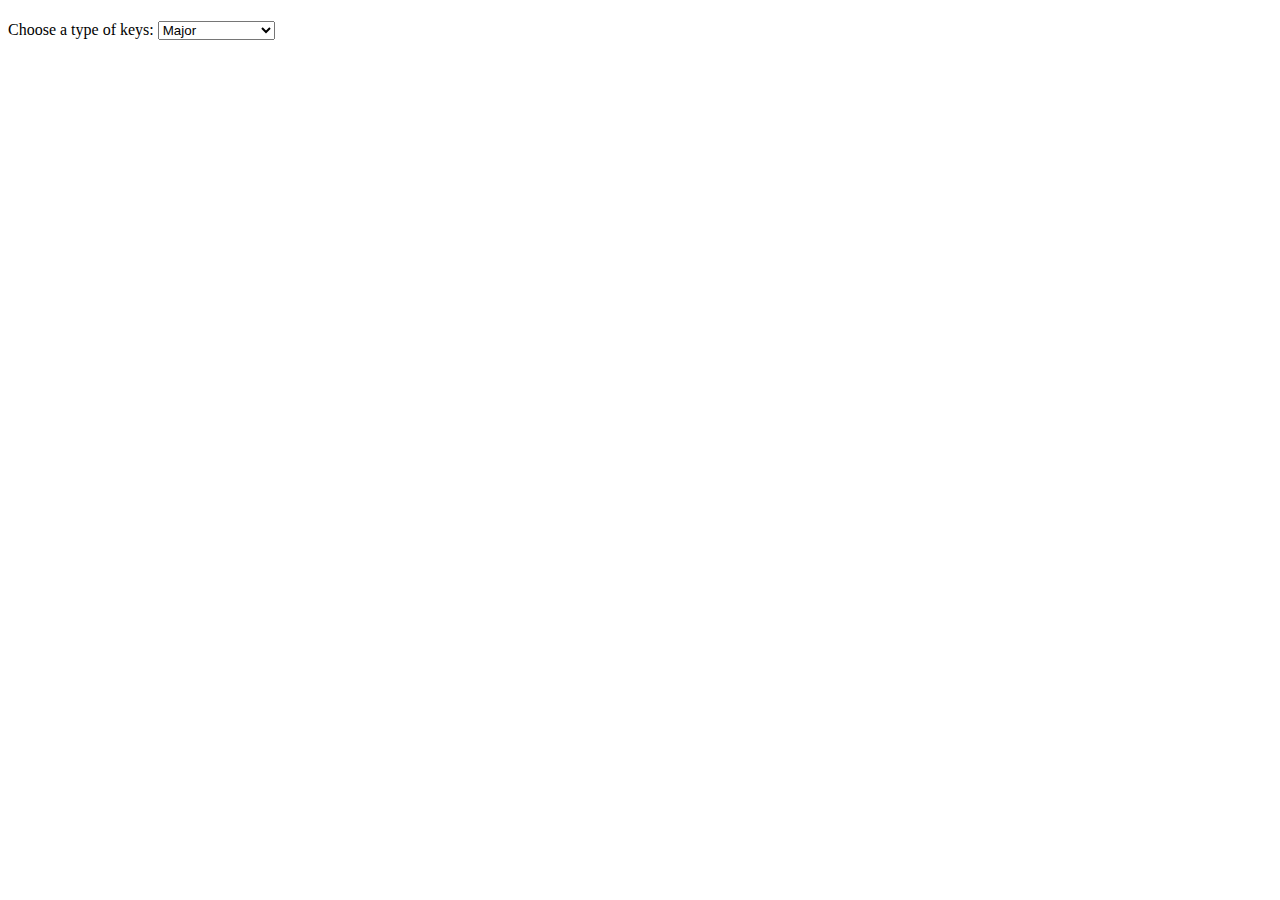
<file: index.html>
<!DOCTYPE html>
<html>
    <head>
        <title>
          Circle of fifths
        </title>
        <link rel="stylesheet" href="style.css">
    </head>
<body>
    <h1 id="title"></h1>
    <h2 id="current-key"></h2>
    <h2 id="current-mode"></h2>
    <label for="select-circles">Choose a type of keys:</label>
    <select name="select-circles" id="select-circles">
        <option value="0">Major</option>
        <option value="1">Harmonic major</option>
        <option value="2">Harmonic minor</option>
        <option value="3">Melodic minor</option>
        <option value="4">Natural minor</option>
    </select>

    <div class="container"></div>
    <div class="container_mode"></div>
    <div class="container_mode"></div>
    <div class="container_mode"></div>
    <div class="container_mode"></div>
    <div class="container_mode"></div>
    <div class="container_mode"></div>
    <div class="container_mode"></div>
    <script type="module" src="main.js"></script>
</body>
</html>
</file>
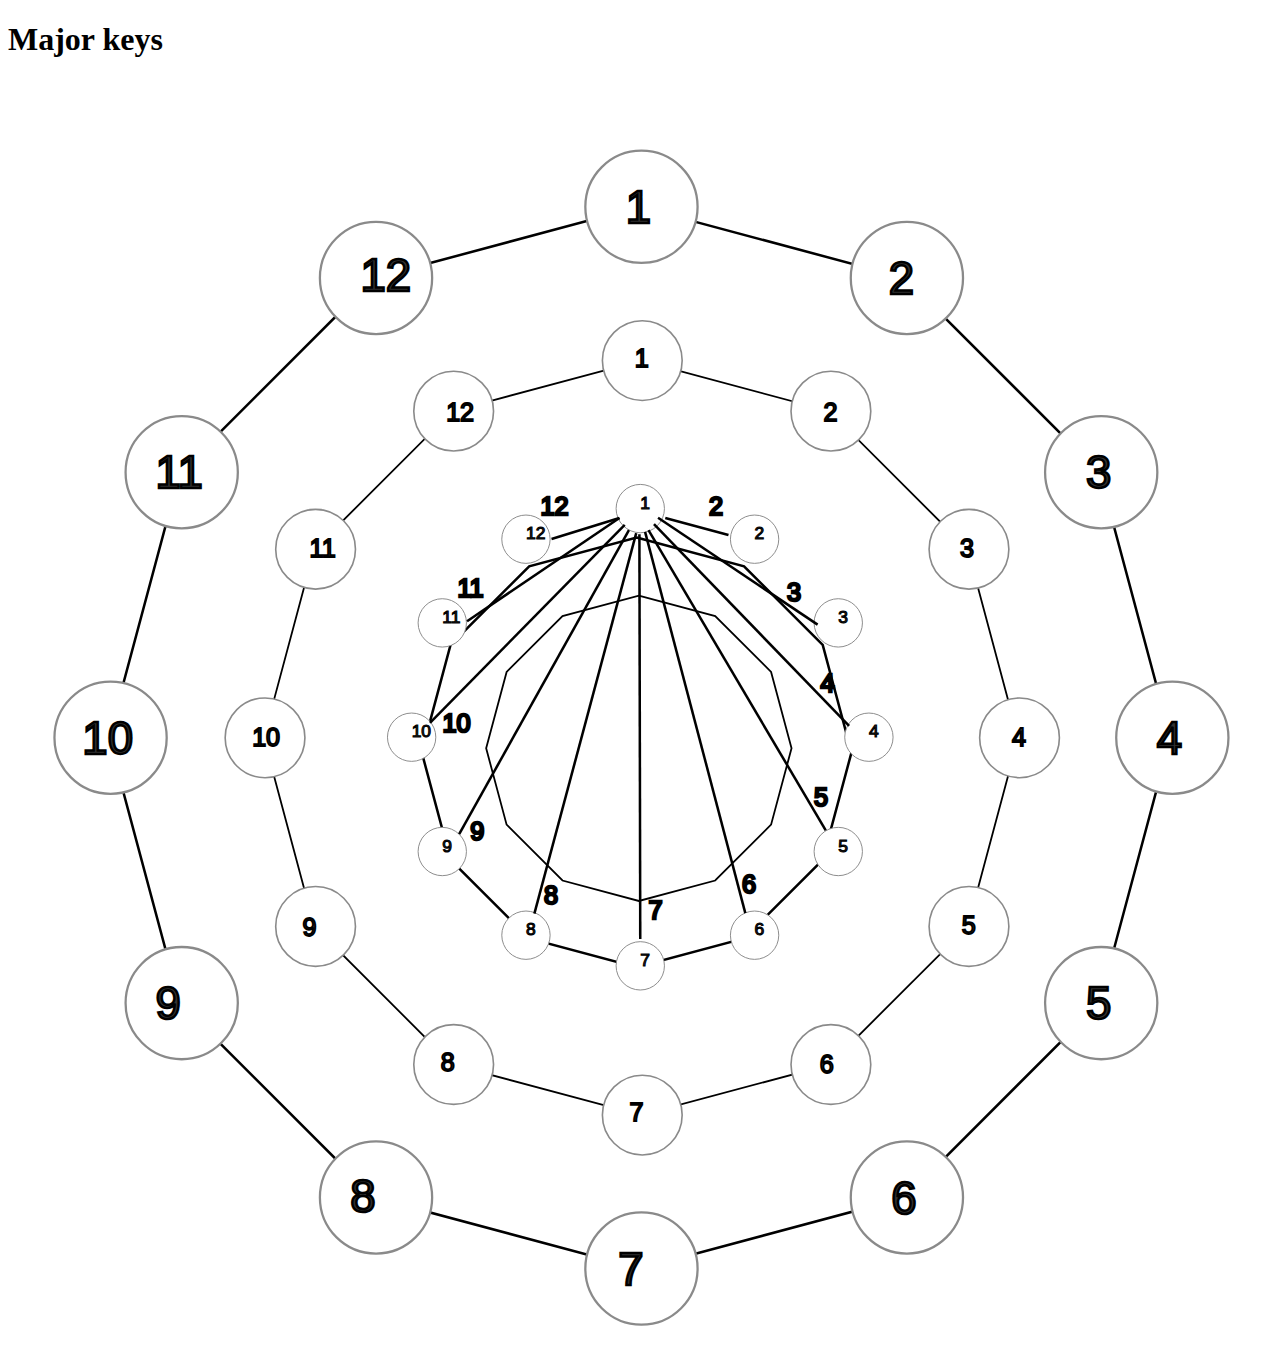
<file: Circle_of_fifths/version_3/major_keys.html>
<!DOCTYPE html>
<html>
    <head>
        <title>
          Circle of fifths
        </title>
        <link rel="stylesheet" href="style.css">
    </head>
<body>
   <h1>Major keys</h1>
    <svg viewBox="0 0 500 500" xmlns="http://www.w3.org/2000/svg">
        <g transform="matrix(1, 0, 0, 1, 0.662865, 12.968668)">
            <path
                d="M 346.176 140.569 L 388.676 151.957 L 419.788 183.069 L 431.176 225.569 L 419.788 268.069 L 388.676 299.181 L 346.176 310.569 L 303.676 299.181 L 272.564 268.069 L 261.176 225.569 L 272.564 183.069 L 303.676 151.957 Z"
                style="stroke: rgb(0, 0, 0); fill: rgb(255, 255, 255); paint-order: fill;"
                transform="matrix(1, 0.000021, -0.000021, 1, -98.169472, 27.425514)" />
            <path id="path-2"
                d="M 249.21 37.224 L 354.21 65.359 L 431.075 142.224 L 459.21 247.224 L 431.075 352.224 L 354.21 429.089 L 249.21 457.224 L 144.21 429.089 L 67.345 352.224 L 39.21 247.224 L 67.345 142.224 L 144.21 65.359 L 249.21 37.224 Z"
                style="stroke: rgb(0, 0, 0); fill: rgb(255, 255, 255); paint-order: fill;"
                transform="matrix(1, 0.000021, -0.000021, 1, 0.005192, -0.005233)" />
            <g id="group-of-keys" transform="matrix(1, 0, 0, 1, -96.262512, 21.620781)">
                <g id="g-14" class="key">
                    <ellipse cx="346.176" cy="15.569" rx="22.2" ry="22.2" />
                    <text x="340.0" y="22.0">1</text>
                </g>
                <g id="g-15" class="key">
                    <ellipse cx="451.176" cy="43.704" rx="22.2" ry="22.2" />
                    <text x="444.0" y="50.0">2</text>
                </g>
                <g id="g-16" class="key">
                    <ellipse cx="528.041" cy="120.569" rx="22.2" ry="22.2" />
                    <text x="522.0" y="127.0">3</text>
                </g>
                <g id="g-17" class="key">
                    <ellipse cx="556.176" cy="225.569" rx="22.2" ry="22.2" />
                    <text x="550.0" y="232.0">4</text>
                </g>
                <g id="g-18" class="key">
                    <ellipse cx="528.041" cy="330.569" rx="22.2" ry="22.2" />
                    <text x="522.0" y="337.0">5</text>
                </g>
                <g id="g-19" class="key">
                    <ellipse cx="451.176" cy="407.434" rx="22.2" ry="22.2" />
                    <text x="445.0" y="414.0">6</text>
                </g>
                <g id="g-20" class="key">
                    <ellipse cx="346.176" cy="435.569" rx="22.2" ry="22.2" />
                    <text x="337.0" y="442.0">7</text>
                </g>
                <g id="g-21" class="key">
                    <ellipse cx="241.176" cy="407.434" rx="22.2" ry="22.2" />
                    <text x="231.0" y="413.0">8</text>
                </g>
                <g id="g-22" class="key">
                    <ellipse cx="164.311" cy="330.569" rx="22.2" ry="22.2" />
                    <text x="154.0" y="337.0">9</text>
                </g>
                <g id="g-23" class="key">
                    <ellipse cx="136.176" cy="225.569" rx="22.2" ry="22.2" />
                    <text x="125.0" y="232.0">10</text>
                </g>
                <g id="g-24" class="key">
                    <ellipse cx="164.311" cy="120.569" rx="22.2" ry="22.2" />
                    <text x="154.0" y="127.0">11</text>
                </g>
                <g id="g-25" class="key">
                    <ellipse cx="241.176" cy="43.704" rx="22.2" ry="22.2" />
                    <text x="235" y="49">12</text>
                </g>
            </g>
        </g>
        <g transform="matrix(0.710594, 0, 0, 0.710594, 73.315346, 84.564476)">
            <path
                d="M 346.176 140.569 L 388.676 151.957 L 419.788 183.069 L 431.176 225.569 L 419.788 268.069 L 388.676 299.181 L 346.176 310.569 L 303.676 299.181 L 272.564 268.069 L 261.176 225.569 L 272.564 183.069 L 303.676 151.957 Z"
                style="stroke: rgb(0, 0, 0); fill: rgb(255, 255, 255); paint-order: fill;"
                transform="matrix(1, 0.000021, -0.000021, 1, -98.169472, 27.425514)" />
            <path id="path-1"
                d="M 249.21 37.224 L 354.21 65.359 L 431.075 142.224 L 459.21 247.224 L 431.075 352.224 L 354.21 429.089 L 249.21 457.224 L 144.21 429.089 L 67.345 352.224 L 39.21 247.224 L 67.345 142.224 L 144.21 65.359 L 249.21 37.224 Z"
                style="stroke: rgb(0, 0, 0); fill: rgb(255, 255, 255); paint-order: fill;"
                transform="matrix(1, 0.000021, -0.000021, 1, 0.005192, -0.005233)" />
            <g id="g-1" transform="matrix(1, 0, 0, 1, -96.262512, 21.620781)">
                <g id="g-2" class="degree">
                    <ellipse cx="346.176" cy="15.569" rx="22.2" ry="22.2" />
                    <text x="342.0" y="19.0">1</text>
                </g>
                <g id="g-3" class="degree">
                    <ellipse cx="451.176" cy="43.704" rx="22.2" ry="22.2" />
                    <text x="447.0" y="49.0">2</text>
                </g>
                <g id="g-4" class="degree">
                    <ellipse cx="528.041" cy="120.569" rx="22.2" ry="22.2" />
                    <text x="523.0" y="125.0">3</text>
                </g>
                <g id="g-5" class="degree">
                    <ellipse cx="556.176" cy="225.569" rx="22.2" ry="22.2" />
                    <text x="552.0" y="230.0">4</text>
                </g>
                <g id="g-6" class="degree">
                    <ellipse cx="528.041" cy="330.569" rx="22.2" ry="22.2" />
                    <text x="524.0" y="335.0">5</text>
                </g>
                <g id="g-7" class="degree">
                    <ellipse cx="451.176" cy="407.434" rx="22.2" ry="22.2" />
                    <text x="445.0" y="412.0">6</text>
                </g>
                <g id="g-8" class="degree">
                    <ellipse cx="346.176" cy="435.569" rx="22.2" ry="22.2" />
                    <text x="339.0" y="439.0">7</text>
                </g>
                <g id="g-9" class="degree">
                    <ellipse cx="241.176" cy="407.434" rx="22.2" ry="22.2" />
                    <text x="234.0" y="411.0">8</text>
                </g>
                <g id="g-10" class="degree">
                    <ellipse cx="164.311" cy="330.569" rx="22.2" ry="22.2" />
                    <text x="157.0" y="336.0">9</text>
                </g>
                <g id="g-11" class="degree">
                    <ellipse cx="136.176" cy="225.569" rx="22.2" ry="22.2" />
                    <text x="129.0" y="230.0">10</text>
                </g>
                <g id="g-12" class="degree">
                    <ellipse cx="164.311" cy="120.569" rx="22.2" ry="22.2" />
                    <text x="161.0" y="125.0">11</text>
                </g>
                <g id="g-13" class="degree">
                    <ellipse cx="241.176" cy="43.704" rx="22.2" ry="22.2" />
                    <text x="237.0" y="49.0">12</text>
                </g>
            </g>
        </g>
        <g transform="matrix(0.430663, 0, 0, 0.430663, 142.478683, 153.513214)">
            <g id="g-26" transform="matrix(1, 0, 0, 1, -96.262512, 21.620781)">
                <g id="g-27" class="note">
                    <ellipse cx="346.176" cy="15.569" rx="22.2" ry="22.2" />
                    <text x="346.176" y="15.569">1</text>
                </g>
                <g id="g-28" class="note">
                    <ellipse cx="451.176" cy="43.704" rx="22.2" ry="22.2" />
                    <text x="451.176" y="43.704">2</text>
                </g>
                <g id="g-29" class="note">
                    <ellipse cx="528.041" cy="120.569" rx="22.2" ry="22.2" />
                    <text x="528.041" y="120.569">3</text>
                </g>
                <g id="g-30" class="note">
                    <ellipse cx="556.176" cy="225.569" rx="22.2" ry="22.2" />
                    <text x="556.176" y="225.569">4</text>
                </g>
                <g id="g-31" class="note">
                    <ellipse cx="528.041" cy="330.569" rx="22.2" ry="22.2" />
                    <text x="528.041" y="330.569">5</text>
                </g>
                <g id="g-32" class="note">
                    <ellipse cx="451.176" cy="407.434" rx="22.2" ry="22.2" />
                    <text x="451.176" y="407.434">6</text>
                </g>
                <g id="g-33" class="note">
                    <ellipse cx="346.176" cy="435.569" rx="22.2" ry="22.2" />
                    <text x="346.176" y="435.569">7</text>
                </g>
                <g id="g-34" class="note">
                    <ellipse cx="241.176" cy="407.434" rx="22.2" ry="22.2" />
                    <text x="241.176" y="407.434">8</text>
                </g>
                <g id="g-35" class="note">
                    <ellipse cx="164.311" cy="330.569" rx="22.2" ry="22.2" />
                    <text x="164.311" y="330.569">9</text>
                </g>
                <g id="g-36" class="note">
                    <ellipse cx="136.176" cy="225.569" rx="22.2" ry="22.2" />
                    <text x="136.176" y="225.569">10</text>
                </g>
                <g id="g-37" class="note">
                    <ellipse cx="164.311" cy="120.569" rx="22.2" ry="22.2" />
                    <text x="164.311" y="120.569">11</text>
                </g>
                <g id="g-38" class="note">
                    <ellipse cx="241.176" cy="43.704" rx="22.2" ry="22.2" />
                    <text x="241.176" y="43.704">12</text>
                </g>
            </g>
        </g>
        <g id="notes">
            <g class="note-link">
                <path d="M 260.0 173.237 L 285.0 180.0" />
                <text x="277.282" y="172.221">2</text>
            </g>
            <g class="note-link">
                <path d="M 166.926 254.279 L 243.955 175.955" />
                <text x="308.148" y="206.183">3</text>
            </g>
            <g class="note-link">
                <path d="M 178.468 298.327 L 245.623 178.048" />
                <text x="321.421" y="242.238">4</text>
            </g>
            <g class="note-link">
                <path d="M 332.716 255.486 L 255.525 175.724" />
                <text x="318.793" y="287.182">5</text>
            </g>
            <g class="note-link">
                <path d="M 323.478 296.825 L 253.36 178.063" />
                <text x="290.312" y="321.446">6</text>
            </g>
            <g class="note-link">
                <path d="M 291.655 329.536 L 252.012 178.739" />
                <text x="253.368" y="331.873">7</text>
            </g>
            <g class="note-link">
                <path d="M 248.507 179.263 L 208.219 329.767" />
                <text x="212.056" y="325.888">8</text>
            </g>
            <g class="note-link">
                <path d="M 250.099 339.759 L 249.766 179.716" />
                <text x="182.894" y="300.745">9</text>
            </g>
            <g class="note-link">
                <path d="M 320.247 215.425 L 257.14 173.161" />
                <text x="171.894" y="257.745">10</text>
            </g>
            <g class="note-link">
                <path d="M 181.594 214.097 L 241.864 173.237" />
                <text x="177.775" y="204.563">11</text>
            </g>
            <g class="note-link">
                <path d="M 215.0 181.594 L 241.864 173.237" />
                <text x="210.639" y="172.213">12</text>
            </g>
        </g>
    </svg>
    <script type="module" src="main.js"></script>
</body>
</html>
</file>
<file: style.css>
/*
keys are in the outer hexagon
degrees are in the middle hexagon. Degrees are the components of scales
notes are in the inner hexagon. Notes are the components of chords
*/

/************* NOTES *****************/

.degree ellipse,
.key ellipse,
.note ellipse {
    stroke-width: 0.9;
    stroke: rgb(138, 138, 138);
    fill: rgb(255 255 255);
}

.selected-key ellipse {
    stroke-width: 1;
    fill: rgb(240, 220, 220);
    stroke: rgb(247, 231, 33);
}

.selected-mode ellipse {
    stroke-width: 1;
    fill: rgb(220, 200, 200);
    stroke: rgb(247, 231, 33);
}

#path-1,
#path-2,
#path-3,
#path-4 {
    stroke: rgb(138, 138, 138);
    fill: rgb(255, 255, 255);
    paint-order: fill;
    fill-opacity: 0;
    stroke-opacity: 1;
}

:root {
    --factor: 1;
}

.container_mode {
    display: inline-block;
}

svg {
    transform: scale(var(--factor));
    -webkit-transform: scale(var(--factor));
    -moz-transform: scale(var(--factor));
    -ms-transform: scale(var(--factor));
    -o-transform: scale(var(--factor));
    width: 100%;
    height: 100%;
    display: block;
    margin: auto;
}

.container {
    width: 500px;
    height: 500px;
}

.degree text,
.key text,
.note text,
.note-link text {
    stroke-width: 1;
    stroke: rgb(0, 0, 0);
    fill: rgb(51 51 51);
    font-family: Arial, sans-serif;
    white-space: pre;
}

.note-link path {
    fill: rgb(255, 255, 255);
    stroke: rgb(0, 0, 0);
}

.note text {
    font-size: 16px;
}

.key text {
    font-size: 18px;
}

.degree text {
    font-size: 14px;
}

.note-link text {
    font-size: 10px;
}
</file>
<file: Circle_of_fifths/version_3/style.css>
/*
keys are in the outer hexagon
degrees are in the middle hexagon. Degrees are the components of scales
notes are in the inner hexagon. Notes are the components of chords
*/

/************* NOTES *****************/

.degree ellipse,
.key ellipse,
.note ellipse {
    stroke-width: 0.9;
    stroke: rgb(138, 138, 138);
    fill: rgb(255 255 255);
}

.selected-key ellipse {
    stroke-width: 1;
    fill: rgb(240, 220, 220);
    stroke: rgb(247, 231, 33);
}

.selected-mode ellipse {
    stroke-width: 1;
    fill: rgb(220, 200, 200);
    stroke: rgb(247, 231, 33);
}

#path-1,
#path-2,
#path-3,
#path-4 {
    stroke: rgb(138, 138, 138);
    fill: rgb(255, 255, 255);
    paint-order: fill;
    fill-opacity: 0;
    stroke-opacity: 1;
}

:root {
    --factor: 1;
}
svg {
    transform: scale(var(--factor));
    -webkit-transform: scale(var(--factor));
    -moz-transform: scale(var(--factor));
    -ms-transform: scale(var(--factor));
    -o-transform: scale(var(--factor));
    width: 100%;
    height: 100%;
    display: block;
    margin: auto;
}

.container {
    width: 500px;
    height: 500px;
}

.degree text,
.key text,
.note text,
.note-link text {
    stroke-width: 1;
    stroke: rgb(0, 0, 0);
    fill: rgb(51 51 51);
    font-family: Arial, sans-serif;
    white-space: pre;
}

.note-link path {
    fill: rgb(255, 255, 255);
    stroke: rgb(0, 0, 0);
}

.note text {
    font-size: 16px;
}

.key text {
    font-size: 18px;
}

.degree text {
    font-size: 14px;
}

.note-link text {
    font-size: 10px;
}
</file>
